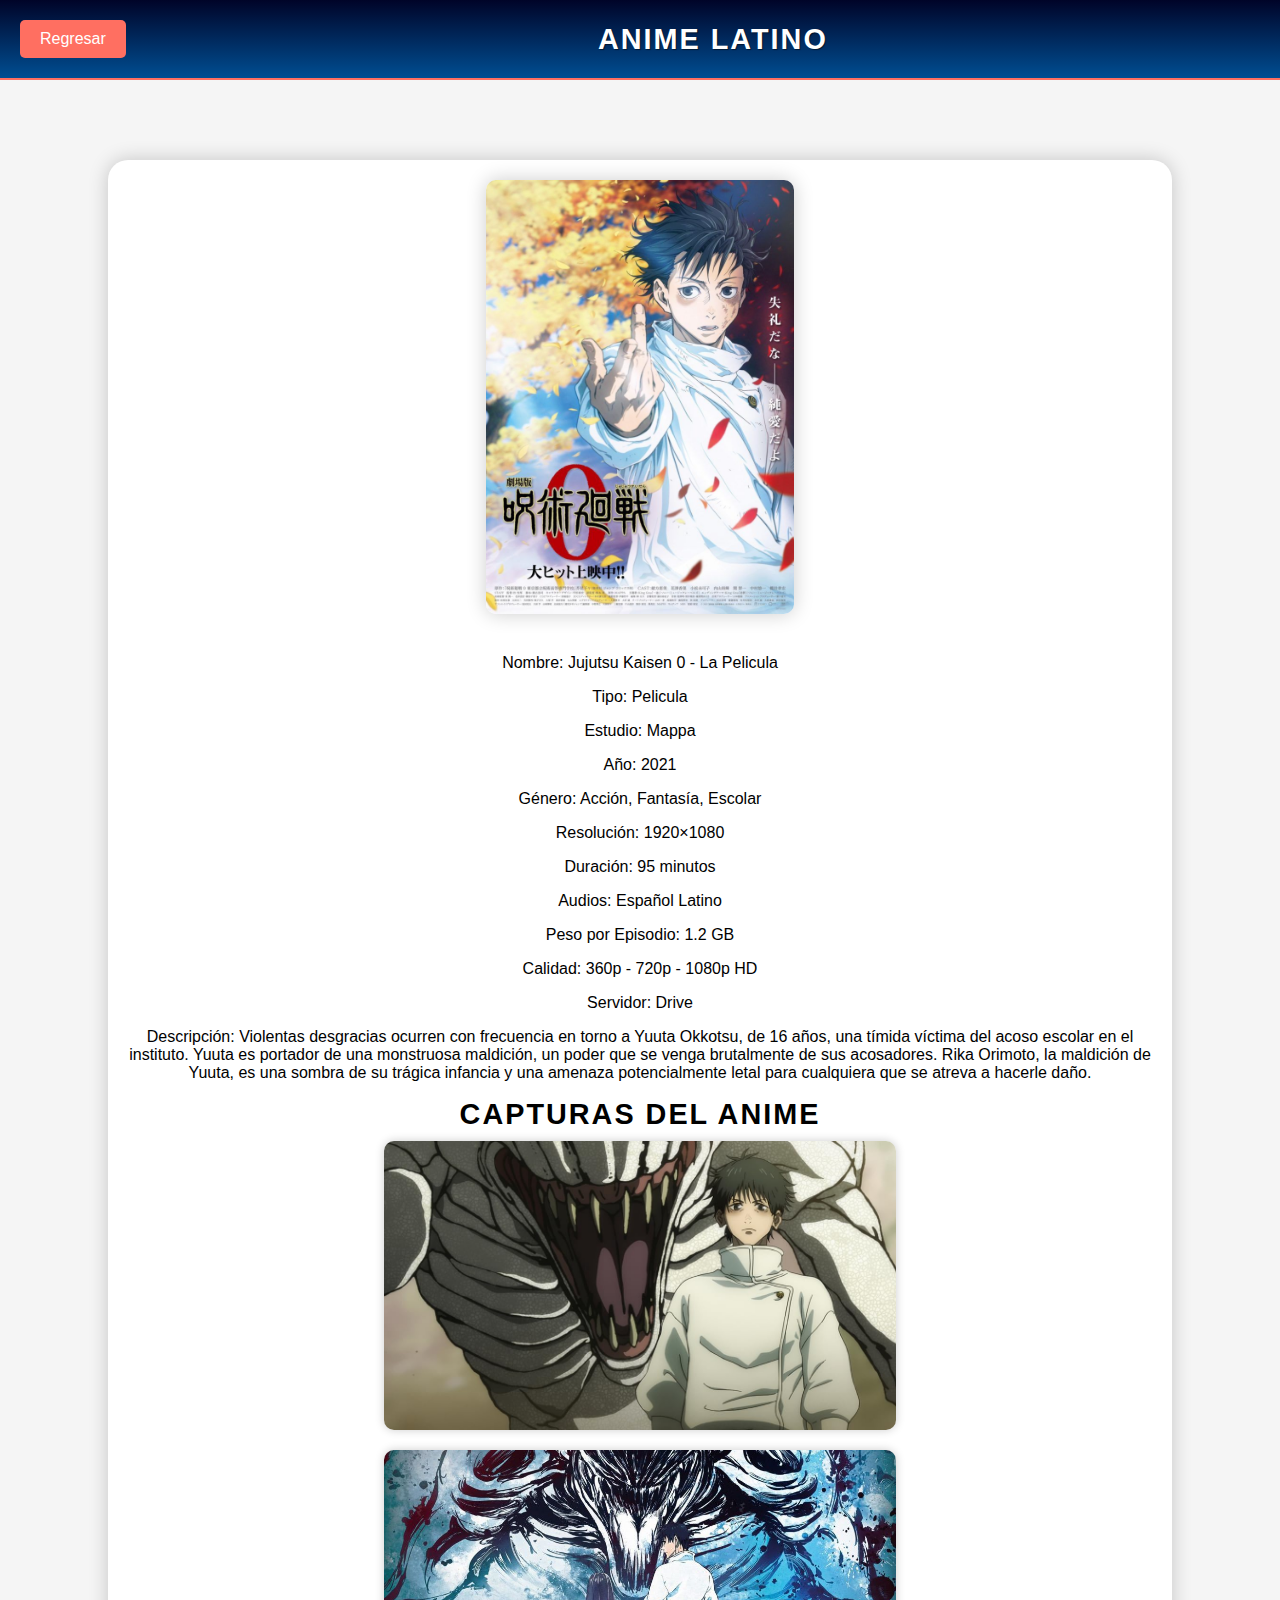
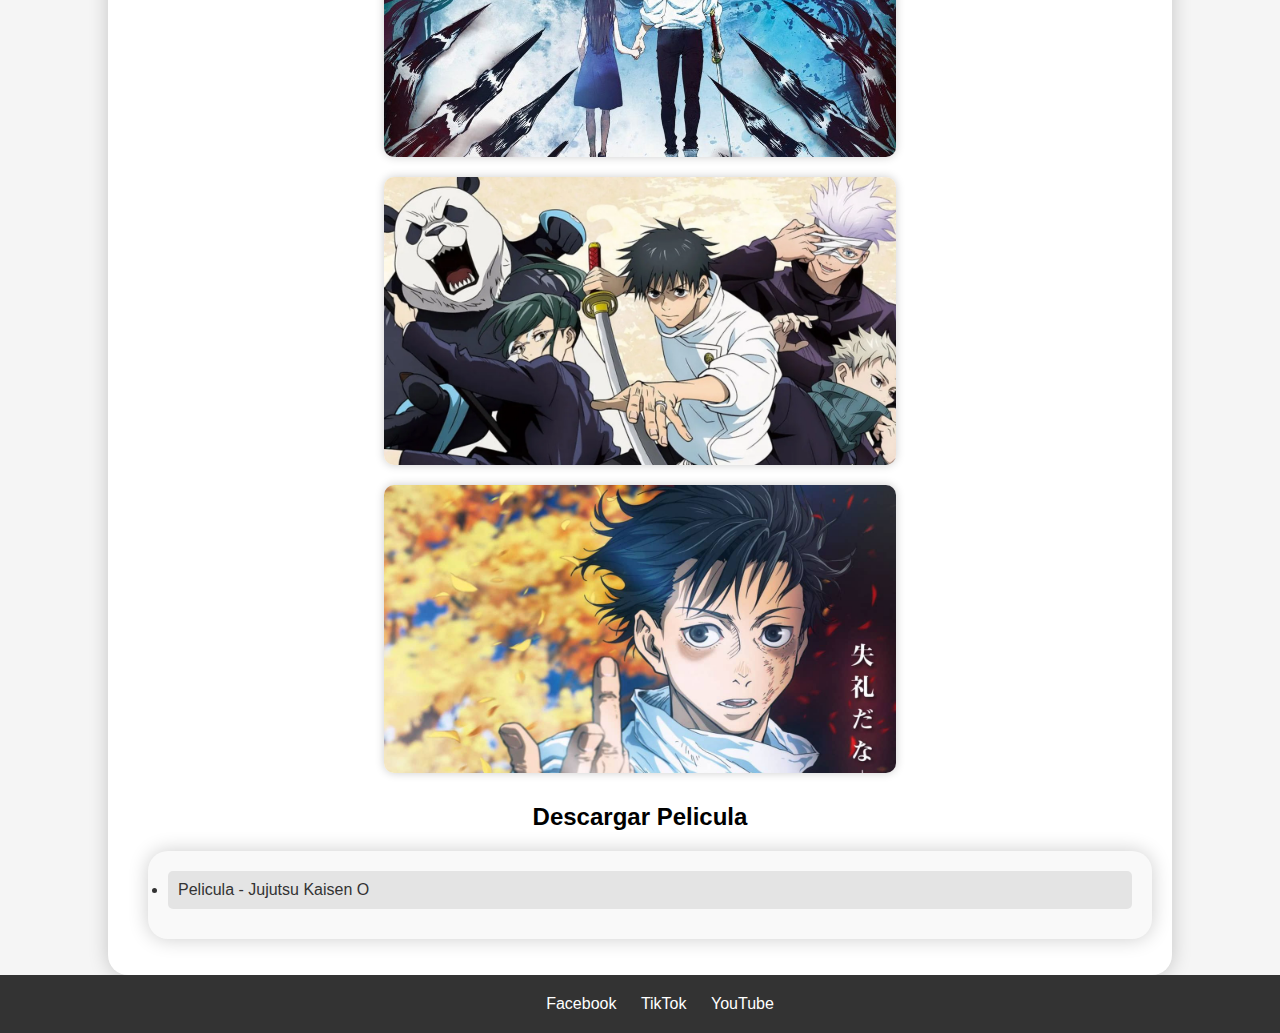
<file: ventanas/jujutsut0.html>
<!DOCTYPE html>
<html lang="es">
  <head>
    <meta charset="UTF-8" />
    <meta name="viewport" content="width=device-width, initial-scale=1.0" />
    <title>Página de Anime</title>
    <link rel="icon" href="img/icono.jpg" type="image/x-icon" />
    <!-- Agrega el enlace al icono -->
    <link rel="stylesheet" href="css/styles.css" />
    <style></style>
  </head>
  <body>
    <header>
      <a href="../index.html">
        <button id="btn-back">Regresar</button>
      </a>
      <h1>Anime Latino</h1>
    </header>
    <div id="movie-info">
      <img src="img/jujutsut0.jpg" alt="Portada de la Anime" />
      <p>Nombre: Jujutsu Kaisen 0 - La Pelicula</p>
      <p>Tipo: Pelicula</p>
      <p>Estudio: Mappa</p>
      <p>Año: 2021</p>
      <p>Género: Acción, Fantasía, Escolar</p>
      <p>Resolución: 1920×1080</p>
      <p>Duración: 95 minutos</p>
      <p>Audios: Español Latino</p>
      <p>Peso por Episodio: 1.2 GB</p>
      <p>Calidad: 360p - 720p - 1080p HD</p>
      <p>Servidor: Drive</p>
      <p>
        Descripción: Violentas desgracias ocurren con frecuencia en torno a
        Yuuta Okkotsu, de 16 años, una tímida víctima del acoso escolar en el
        instituto. Yuuta es portador de una monstruosa maldición, un poder que
        se venga brutalmente de sus acosadores. Rika Orimoto, la maldición de
        Yuuta, es una sombra de su trágica infancia y una amenaza potencialmente
        letal para cualquiera que se atreva a hacerle daño.
      </p>

      <h1>Capturas del anime</h1>
      <div id="capturas-container">
        <img src="img/capturas/5.jpg" alt="" />
        <img src="img/capturas/6.jpg" alt="" />
        <img src="img/capturas/7.jpg" alt="" />
        <img src="img/capturas/8.jpg" alt="" />
      </div>

      <!-- Lista de Episodios -->
      <h2>Descargar Pelicula</h2>
      <ul id="episodios">
        <!-- Temporada 1 -->
        <li>
          <a href="https://en.shrinke.me/jj0">Pelicula - Jujutsu Kaisen O </a>
        </li>
      </ul>
    </div>

    <footer>
      <a href="https://www.facebook.com/profile.php?id=61556606437618&mibextid=JRoKGi">Facebook</a>
      <a href="https://www.tiktok.com/@_anime_latin?_t=8l4OXuK81qf&_r=1">TikTok</a>
      <a href="#">YouTube</a>
    </footer>
  </body>
</html>
</file>
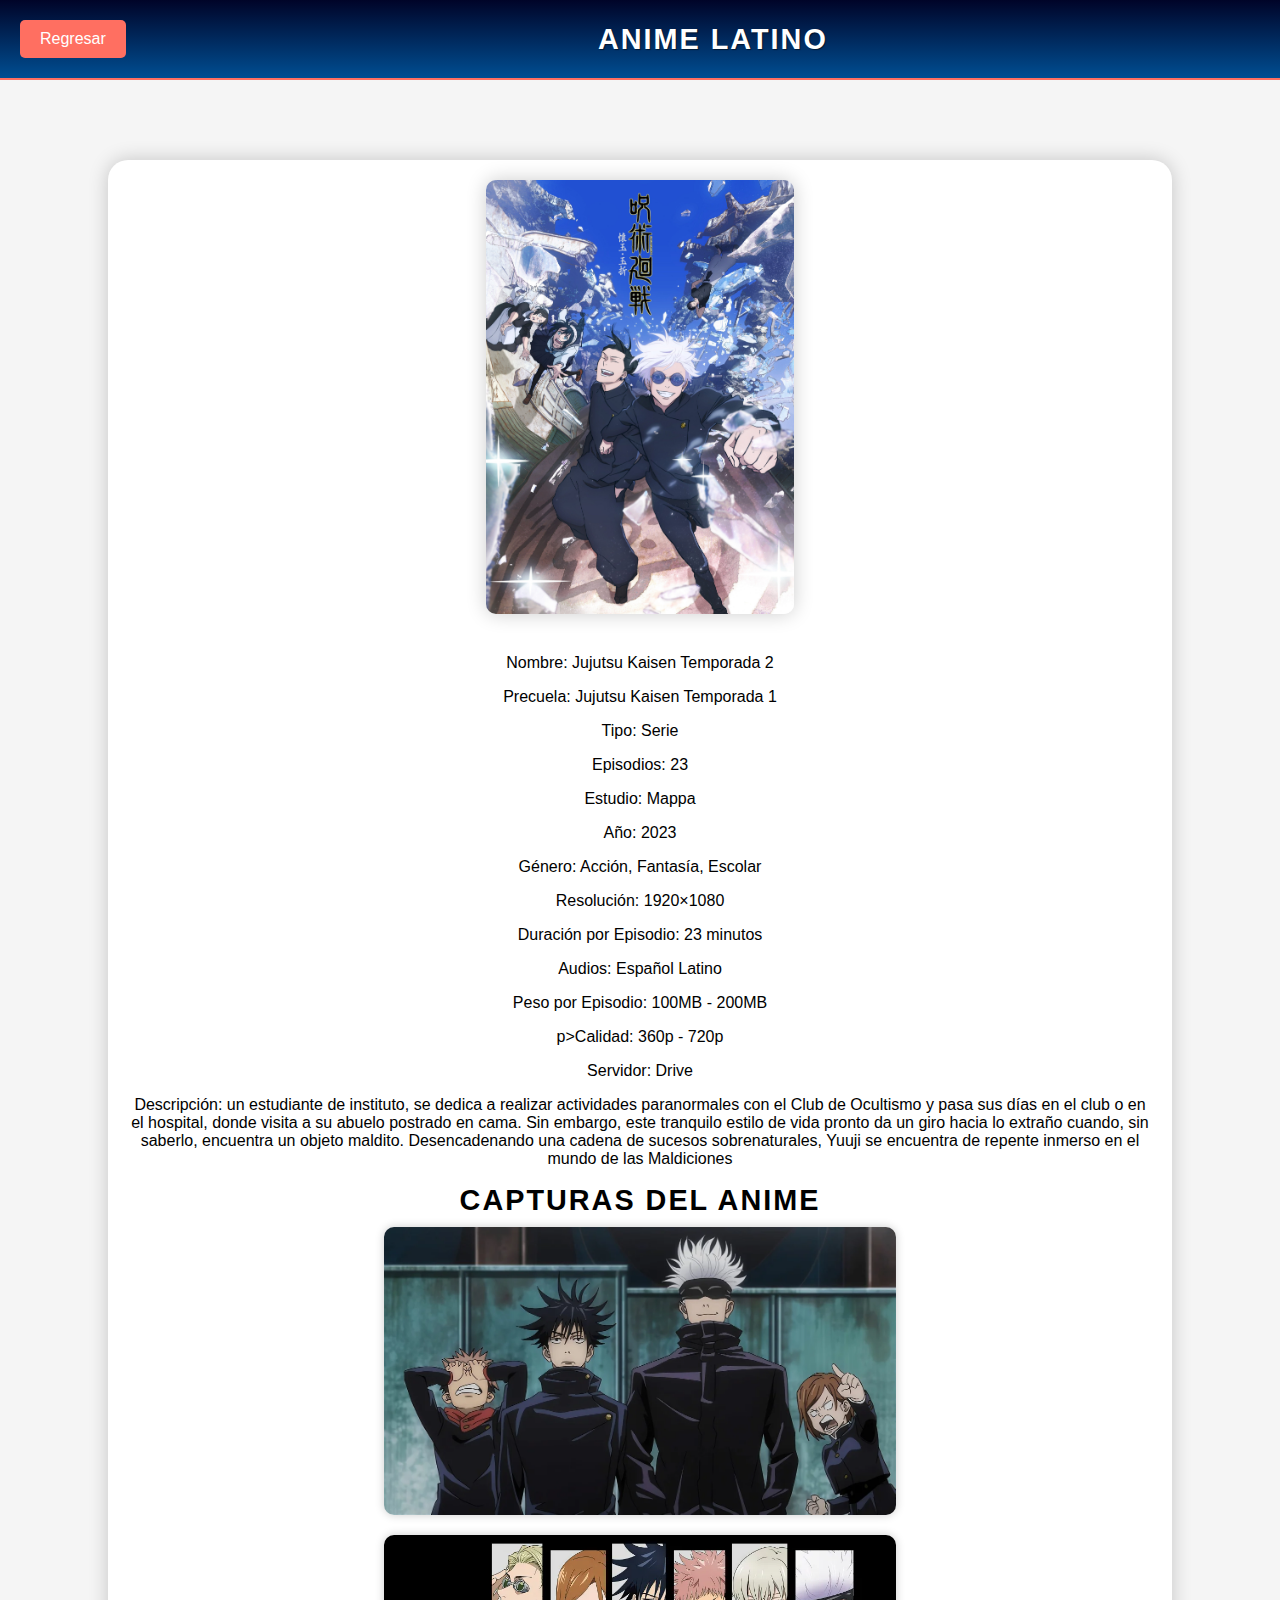
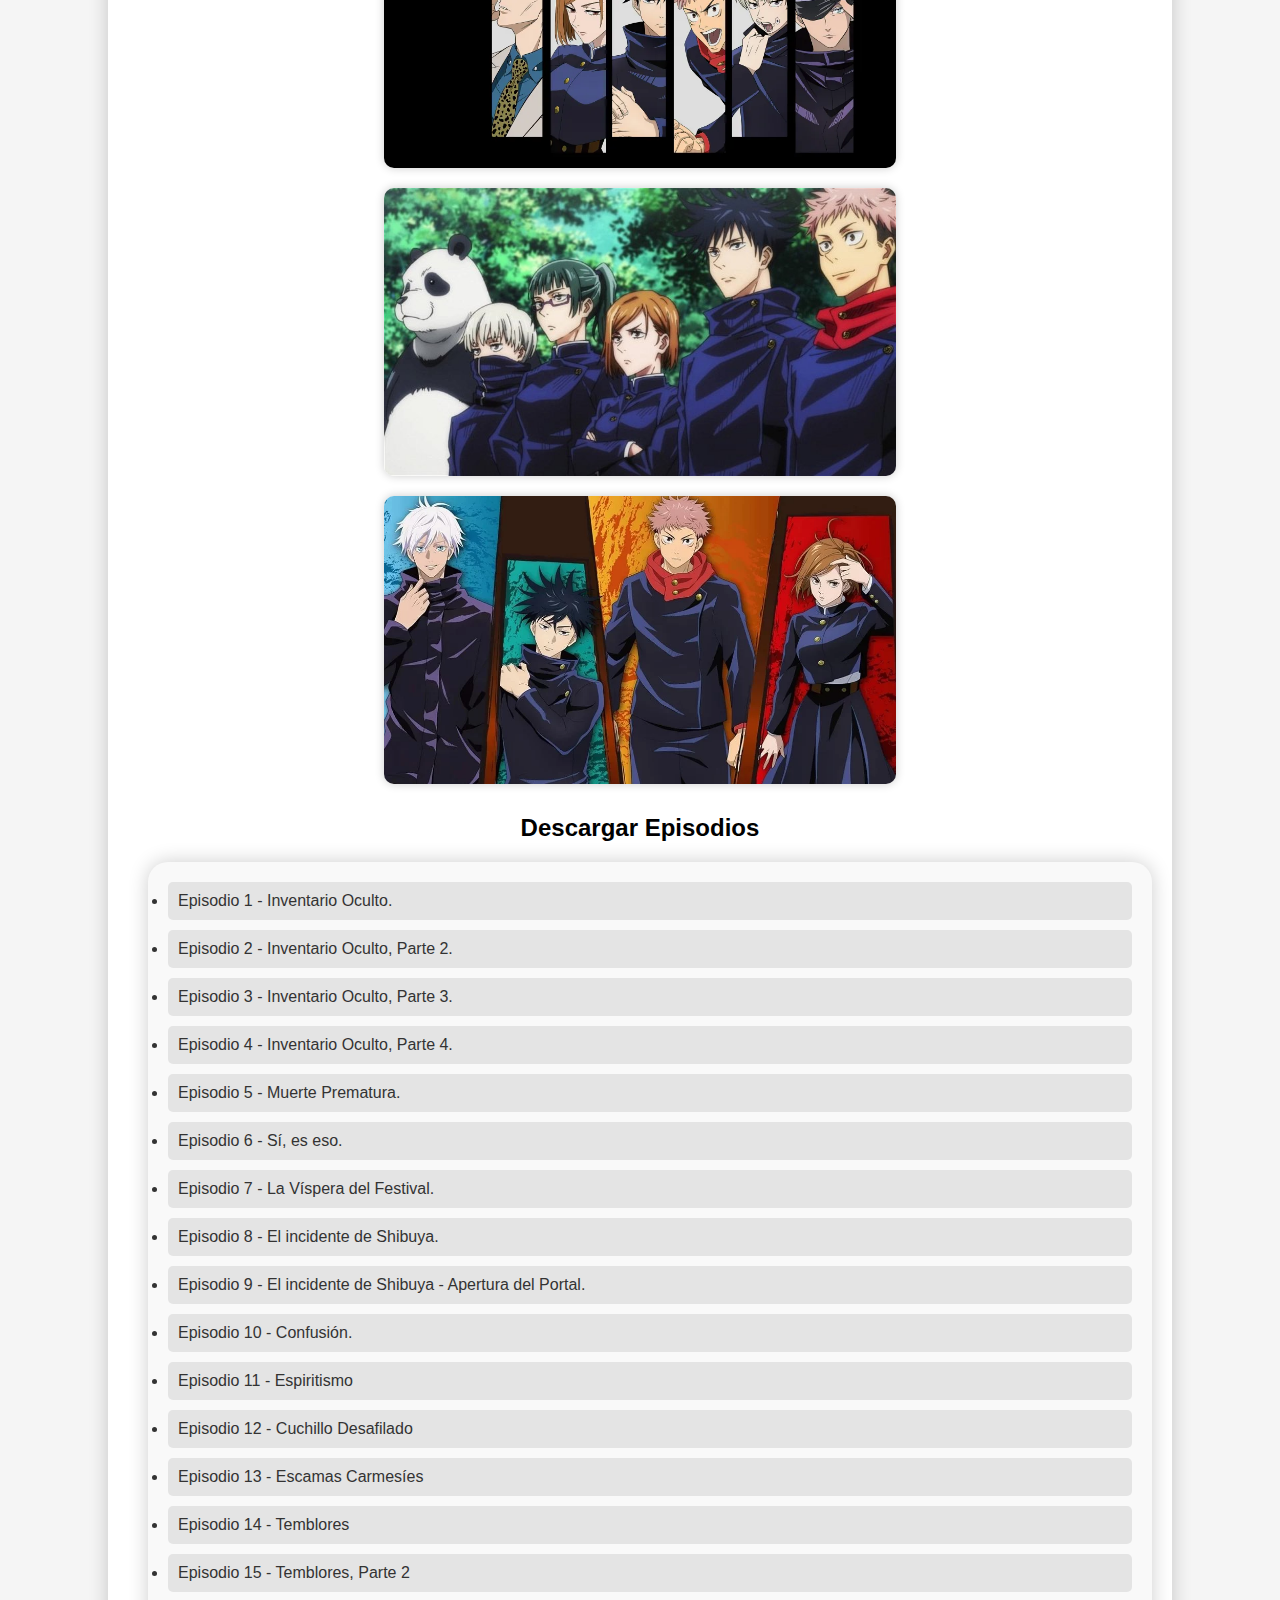
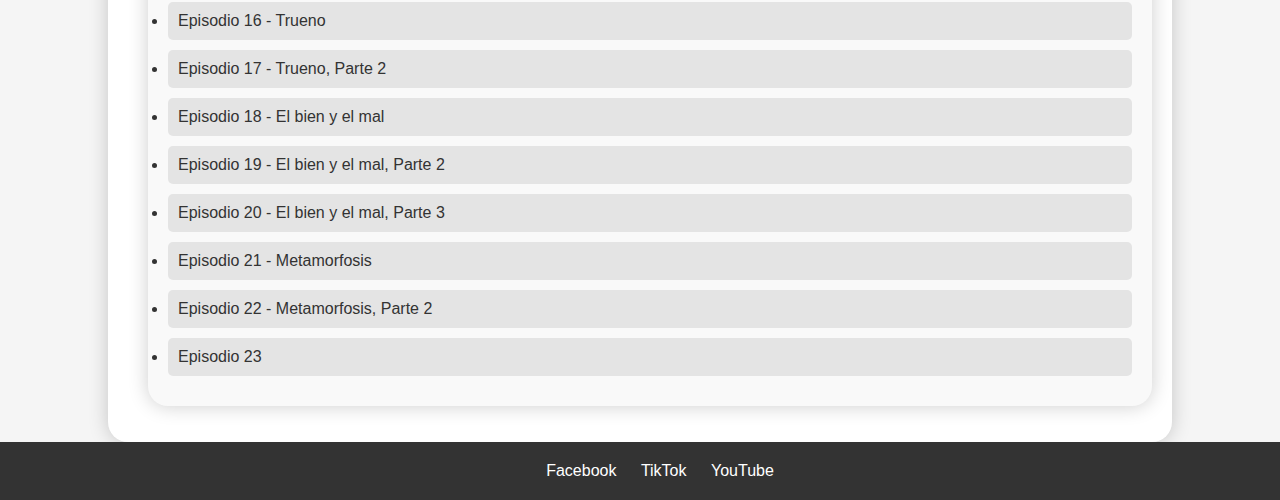
<file: ventanas/jujutsut2.html>
<!DOCTYPE html>
<html lang="es">
  <head>
    <meta charset="UTF-8" />
    <meta name="viewport" content="width=device-width, initial-scale=1.0" />
    <title>Página de Anime</title>
    <link rel="icon" href="img/icono.jpg" type="image/x-icon" />
    <!-- Agrega el enlace al icono -->
    <link rel="stylesheet" href="css/styles.css" />
    <style></style>
  </head>
  <body>
    <header>
      <a href="../index.html">
        <button id="btn-back">Regresar</button>
      </a>
      <h1>Anime Latino</h1>
    </header>

    <div id="movie-info">
      <img src="img/jujutsut2.jpg" alt="Portada de la Película" />
      <p>Nombre: Jujutsu Kaisen Temporada 2</p>
      <p>Precuela: Jujutsu Kaisen Temporada 1</p>
      <p>Tipo: Serie</p>
      <p>Episodios: 23</p>
      <p>Estudio: Mappa</p>
      <p>Año: 2023</p>
      <p>Género: Acción, Fantasía, Escolar</p>
      <p>Resolución: 1920×1080</p>
      <p>Duración por Episodio: 23 minutos</p>
      <p>Audios: Español Latino</p>
      <p>Peso por Episodio: 100MB - 200MB</p>
      p>Calidad: 360p - 720p</p>
      <p>Servidor: Drive</p>
      <div>
        <p> Descripción: un estudiante de instituto, se dedica a realizar actividades paranormales 
          con el Club de Ocultismo y pasa sus días en el club o en el hospital, donde 
          visita a su abuelo postrado en cama.

          Sin embargo, este tranquilo estilo de vida pronto da un giro hacia 
          lo extraño cuando, sin saberlo, encuentra un objeto maldito. Desencadenando 
          una cadena de sucesos sobrenaturales, Yuuji se encuentra de repente inmerso en 
          el mundo de las Maldiciones</p>
      </div>

      <h1>Capturas del anime</h1>
      <div id="capturas-container">
        <img src="img/capturas/1.jpg" alt="" />
        <img src="img/capturas/2.jpg" alt="" />
        <img src="img/capturas/3.jpg" alt="" />
        <img src="img/capturas/4.jpg" alt="" />
      </div>

      <!-- Lista de Episodios -->
      <h2>Descargar Episodios</h2>
      <ul id="episodios">
        <!-- Temporada 2 -->
        <li><a href="https://en.shrinke.me/jjka1">Episodio 1 - Inventario Oculto.</a></li>
        <li><a href="https://en.shrinke.me/jjka2">Episodio 2 - Inventario Oculto, Parte 2.</a></li>
        <li><a href="https://en.shrinke.me/jjka3">Episodio 3 - Inventario Oculto, Parte 3.</a></li>
        <li><a href="https://en.shrinke.me/jjka4">Episodio 4 - Inventario Oculto, Parte 4.</a></li>
        <li><a href="https://en.shrinke.me/jjka5">Episodio 5 - Muerte Prematura.</a></li>
        <li><a href="https://en.shrinke.me/jjka6">Episodio 6 - 	Sí, es eso.</a></li>
        <li><a href="https://en.shrinke.me/jjka7">Episodio 7 - 	La Víspera del Festival.</a></li>
        <li><a href="https://en.shrinke.me/jjka8">Episodio 8 - El incidente de Shibuya.</a></li>
        <li><a href="https://en.shrinke.me/jjka9">Episodio 9 - 	El incidente de Shibuya - Apertura del Portal.</a></li>
        <li><a href="https://en.shrinke.me/jjka10">Episodio 10 - Confusión.</a></li>
        <li><a href="https://en.shrinke.me/jjka11">Episodio 11 - Espiritismo</a></li>
        <li><a href="https://en.shrinke.me/jjka12">Episodio 12 - Cuchillo Desafilado</a></li>
        <li><a href="https://en.shrinke.me/jjka13">Episodio 13 - Escamas Carmesíes</a></li>
        <li><a href="https://en.shrinke.me/jjka14">Episodio 14 - Temblores</a></li>
        <li><a href="https://en.shrinke.me/jjka15">Episodio 15 - Temblores, Parte 2</a></li>
        <li><a href="https://en.shrinke.me/jjka16">Episodio 16 - Trueno</a></li>
        <li><a href="https://en.shrinke.me/jjka17">Episodio 17 - Trueno, Parte 2</a></li>
        <li><a href="https://en.shrinke.me/jjka18">Episodio 18 - El bien y el mal</a></li>
        <li><a href="https://en.shrinke.me/jjka19">Episodio 19 - El bien y el mal, Parte 2</a></li>
        <li><a href="https://en.shrinke.me/jjka20">Episodio 20 - El bien y el mal, Parte 3</a></li>
        <li><a href="https://en.shrinke.me/jjka21">Episodio 21 - Metamorfosis</a></li>
        <li><a href="https://en.shrinke.me/jjka22">Episodio 22 - Metamorfosis, Parte 2</a></li>
        <li><a href="https://en.shrinke.me/jjka23">Episodio 23</a></li>
      </ul>
    </div>

    <footer>
      <a href="https://www.facebook.com/profile.php?id=61556606437618&mibextid=JRoKGi">Facebook</a>
      <a href="https://www.tiktok.com/@_anime_latin?_t=8l4OXuK81qf&_r=1">TikTok</a>
      <a href="#">YouTube</a>
    </footer>
  </body>
</html>
</file>
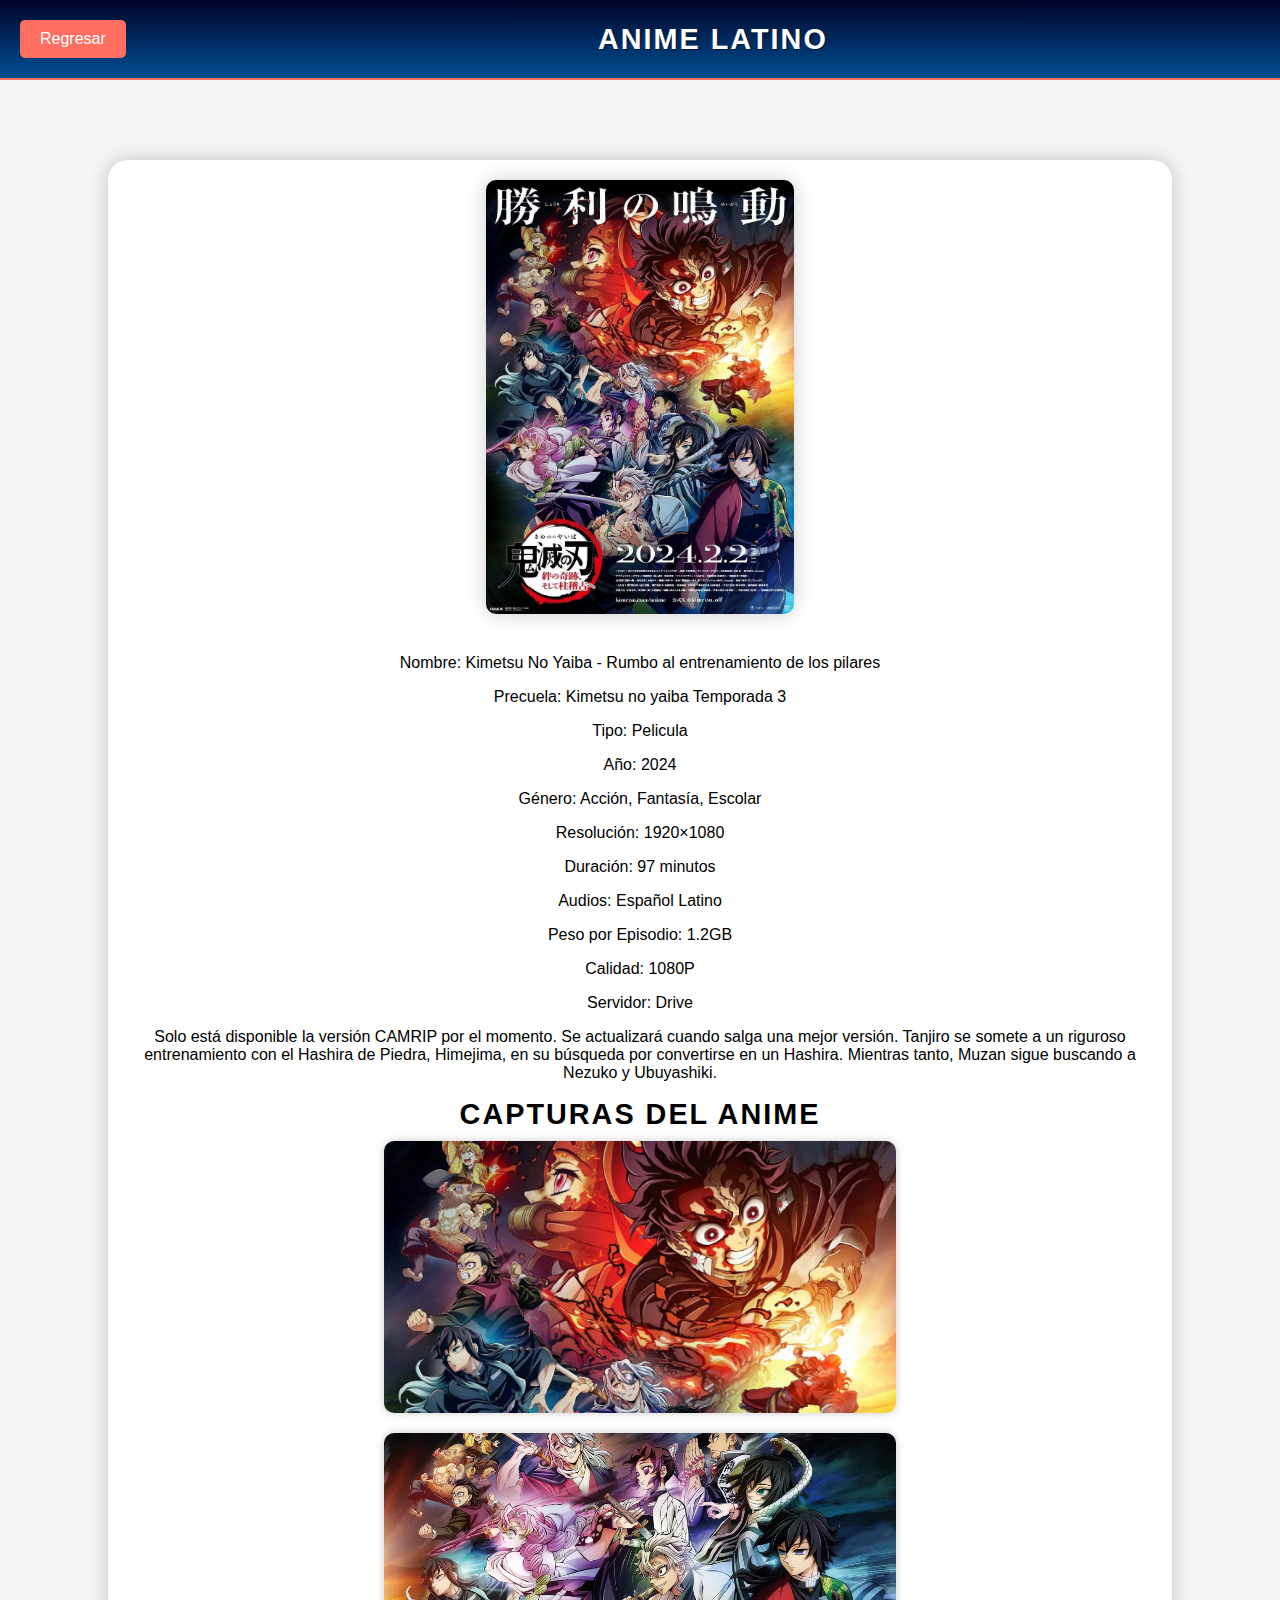
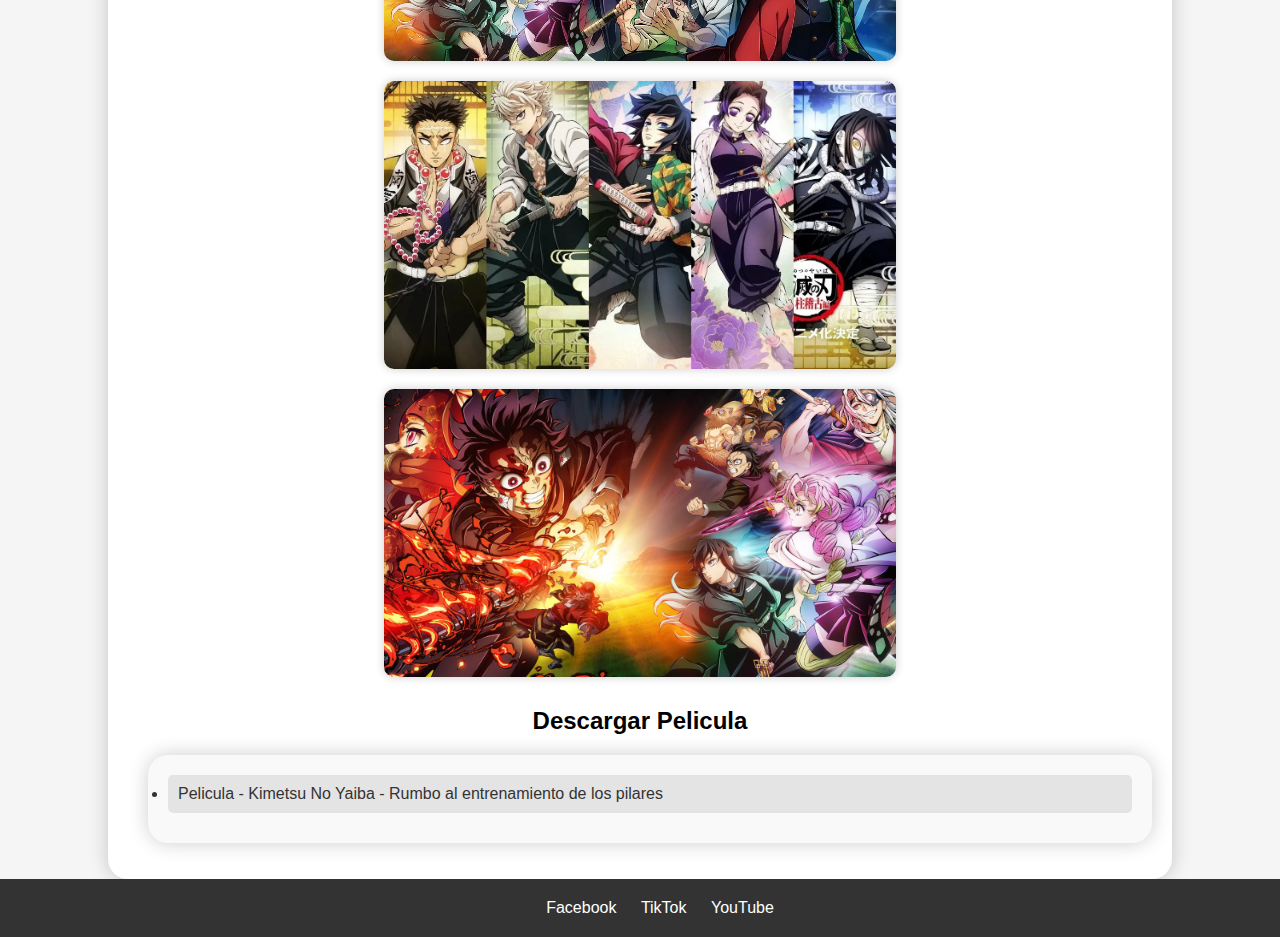
<file: ventanas/KimetsuEntrenamiento.html>
<!DOCTYPE html>
<html lang="es">
  <head>
    <meta charset="UTF-8" />
    <meta name="viewport" content="width=device-width, initial-scale=1.0" />
    <title>Página de Anime</title>
    <link rel="icon" href="img/icono.jpg" type="image/x-icon" />
    <!-- Agrega el enlace al icono -->
    <link rel="stylesheet" href="css/styles.css" />
    <style></style>
  </head>
  <body>
    <header>
      <a href="../index.html">
        <button id="btn-back">Regresar</button>
      </a>
      <h1>Anime Latino</h1>
    </header>

    <div id="movie-info">
      <img src="img/KNYPE.jpg" alt="Portada de la Película" />
      <p>Nombre: Kimetsu No Yaiba - Rumbo al entrenamiento de los pilares</p>
      <p>Precuela: Kimetsu no yaiba Temporada 3</p>
      <p>Tipo: Pelicula</p>
      <p>Año: 2024</p>
      <p>Género: Acción, Fantasía, Escolar</p>
      <p>Resolución: 1920×1080</p>
      <p>Duración: 97 minutos</p>
      <p>Audios: Español Latino</p>
      <p>Peso por Episodio: 1.2GB</p>
      <p>Calidad: 1080P</p>
      <p>Servidor: Drive</p>
      <div>
        <p>Solo está disponible la versión CAMRIP por el momento. 
          Se actualizará cuando salga una mejor versión.
          Tanjiro se somete a un riguroso entrenamiento con 
          el Hashira de Piedra, Himejima, en su búsqueda por 
          convertirse en un Hashira. Mientras tanto, Muzan sigue
           buscando a Nezuko y Ubuyashiki.</p>
      </div>

      <h1>Capturas del anime</h1>
      <div id="capturas-container">
        <img src="img/capturas/k9.jpg" alt="" />
        <img src="img/capturas/k10.jpg" alt="" />
        <img src="img/capturas/k11.jpg" alt="" />
        <img src="img/capturas/k12.jpg" alt="" />
      </div>

      <!-- Lista de Episodios -->
      <h2>Descargar Pelicula</h2>
      <ul id="episodios">
        <!-- Temporada 2 -->
        <li><a href="https://en.shrinke.me/jjka1">Pelicula - Kimetsu No Yaiba - Rumbo al entrenamiento de los pilares</a></li>
      </ul>
    </div>

    <footer>
      <a href="https://www.facebook.com/profile.php?id=61556606437618&mibextid=JRoKGi">Facebook</a>
      <a href="https://www.tiktok.com/@_anime_latin?_t=8l4OXuK81qf&_r=1">TikTok</a>
      <a href="#">YouTube</a>
    </footer>
  </body>
</html>
</file>
<file: ventanas/css/styles.css>
body {
    font-family: "Segoe UI", Tahoma, Geneva, Verdana, sans-serif;
    margin: 0;
    padding: 0;
    background-color: #f5f5f5;
    text-align: center;
  }

  header {
    background: linear-gradient(
      to bottom,
      #000428,
      #004e92
    ); /* Degradado de fondo */
    color: #fff; /* Color del texto */
    text-shadow: 1px 1px 1px rgba(0, 0, 0, 0.5); /* Sombra al texto */
    padding: 20px;
    position: fixed;
    width: 100%;
    top: 0;
    left: 0;
    display: flex;
    justify-content: space-between;
    align-items: center;
    z-index: 1;
    border-bottom: 2px solid #ff6f61; /* Línea inferior */
  }

  h1 {
    margin: 0;
    text-align: center;
    flex-grow: 1;
    font-size: 1.8em; /* Tamaño de fuente */
    text-transform: uppercase; /* Transformar texto a mayúsculas */
    letter-spacing: 2px; /* Espaciado entre letras */
  }

  #movie-info {
    margin-top: 160px; /* Ajuste para el header fijo */
    padding: 20px;
    background-color: #fff;
    border-radius: 20px;
    box-shadow: 0 0 20px rgba(0, 0, 0, 0.2);
    max-width: 80%; /* Ancho máximo del contenedor */
    margin-left: auto; /* Alinear a la derecha */
    margin-right: auto; /* Alinear a la izquierda */
  }

  #movie-info img {
    max-width: 30%; /* Ajustar imagen al ancho del contenedor */
    height: auto;
    border-radius: 10px; /* Borde redondeado */
    box-shadow: 0 0 20px rgba(0, 0, 0, 0.2); /* Sombra */
    margin-bottom: 20px; /* Espacio inferior */
  }

  @media screen and (max-width: 768px) {
    #movie-info img {
        max-width: 90%; /* Ajustar el tamaño máximo para pantallas pequeñas */
    }
}

  #capturas-container {
    display: flex;
    justify-content: center; /* Centrar horizontalmente */
    align-items: center; /* Centrar verticalmente */
    flex-wrap: wrap; /* Permitir que las imágenes se envuelvan */
  }

  #capturas-container img {
    max-width: 50%; /* Ancho máximo de las imágenes */
    height: auto; /* Altura automática para mantener la proporción */
    border-radius: 10px; /* Borde redondeado */
    margin: 10px; /* Espacio entre imágenes */
    box-shadow: 0 0 10px rgba(0, 0, 0, 0.2); /* Sombra */
  }

  @media screen and (max-width: 768px) {
    #capturas-container img {
        max-width: 90%; /* Ajustar el tamaño máximo para pantallas pequeñas */
    }
}

  #episodios {
    font-family: "Roboto", sans-serif; /* Cambio de fuente */
    color: #333; /* Color del texto */
    background-color: #f9f9f9; /* Color de fondo */
    padding: 20px;
    border-radius: 20px;
    box-shadow: 0 0 20px rgba(0, 0, 0, 0.2);
    text-align: left; /* Alinear la lista de episodios a la izquierda */
    margin-left: 20px; /* Ajuste de margen izquierdo */
  }

  #episodios li {
    margin-bottom: 10px;
  }

  #episodios li a {
    display: block;
    padding: 10px;
    border-radius: 5px;
    background-color: #e4e4e4;
    color: #333;
    text-decoration: none;
    transition: background-color 0.3s ease;
  }

  #episodios li a:hover {
    background-color: #ccc;
  }

  #btn-back {
    background-color: #ff6f61; /* Color de fondo */
    color: #fff; /* Color del texto */
    border: none;
    padding: 10px 20px;
    border-radius: 5px;
    transition: background-color 0.3s ease; /* Efecto de transición */
    font-size: 1em; /* Tamaño de fuente */
  }

  #btn-back:hover {
    background-color: #e04e3f; /* Cambio de color al pasar el mouse */
  }

  footer {
    background-color: #333;
    color: #fff;
    padding: 20px;
    width: 100%;
  }

  footer a {
    color: #fff;
    text-decoration: none;
    margin: 0 10px;
  }

  /* Estilos específicos para pantallas pequeñas */
  @media screen and (max-width: 768px) {
    footer {
      padding: 10px; /* Reducir el relleno en pantallas pequeñas */
    }

    footer a {
      margin: 5px; /* Reducir el margen entre los enlaces */
    }
  }
</file>
